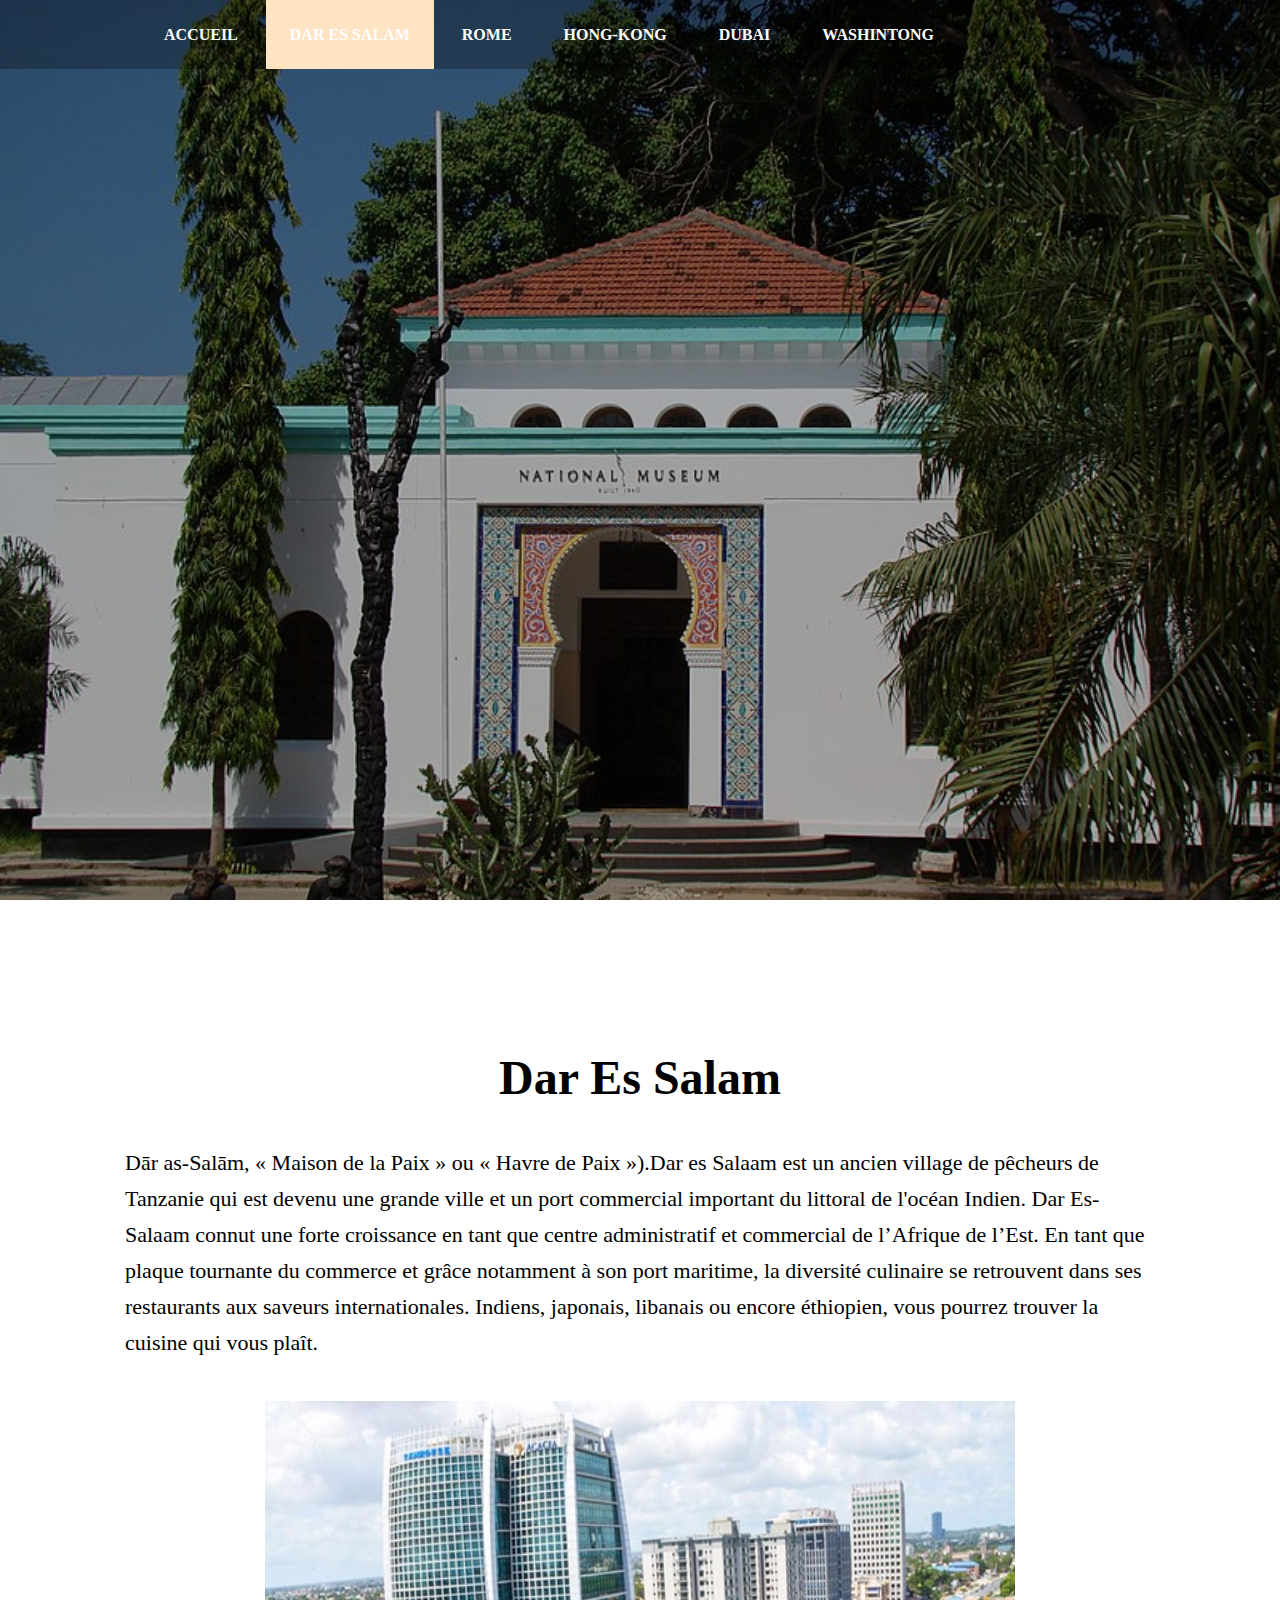
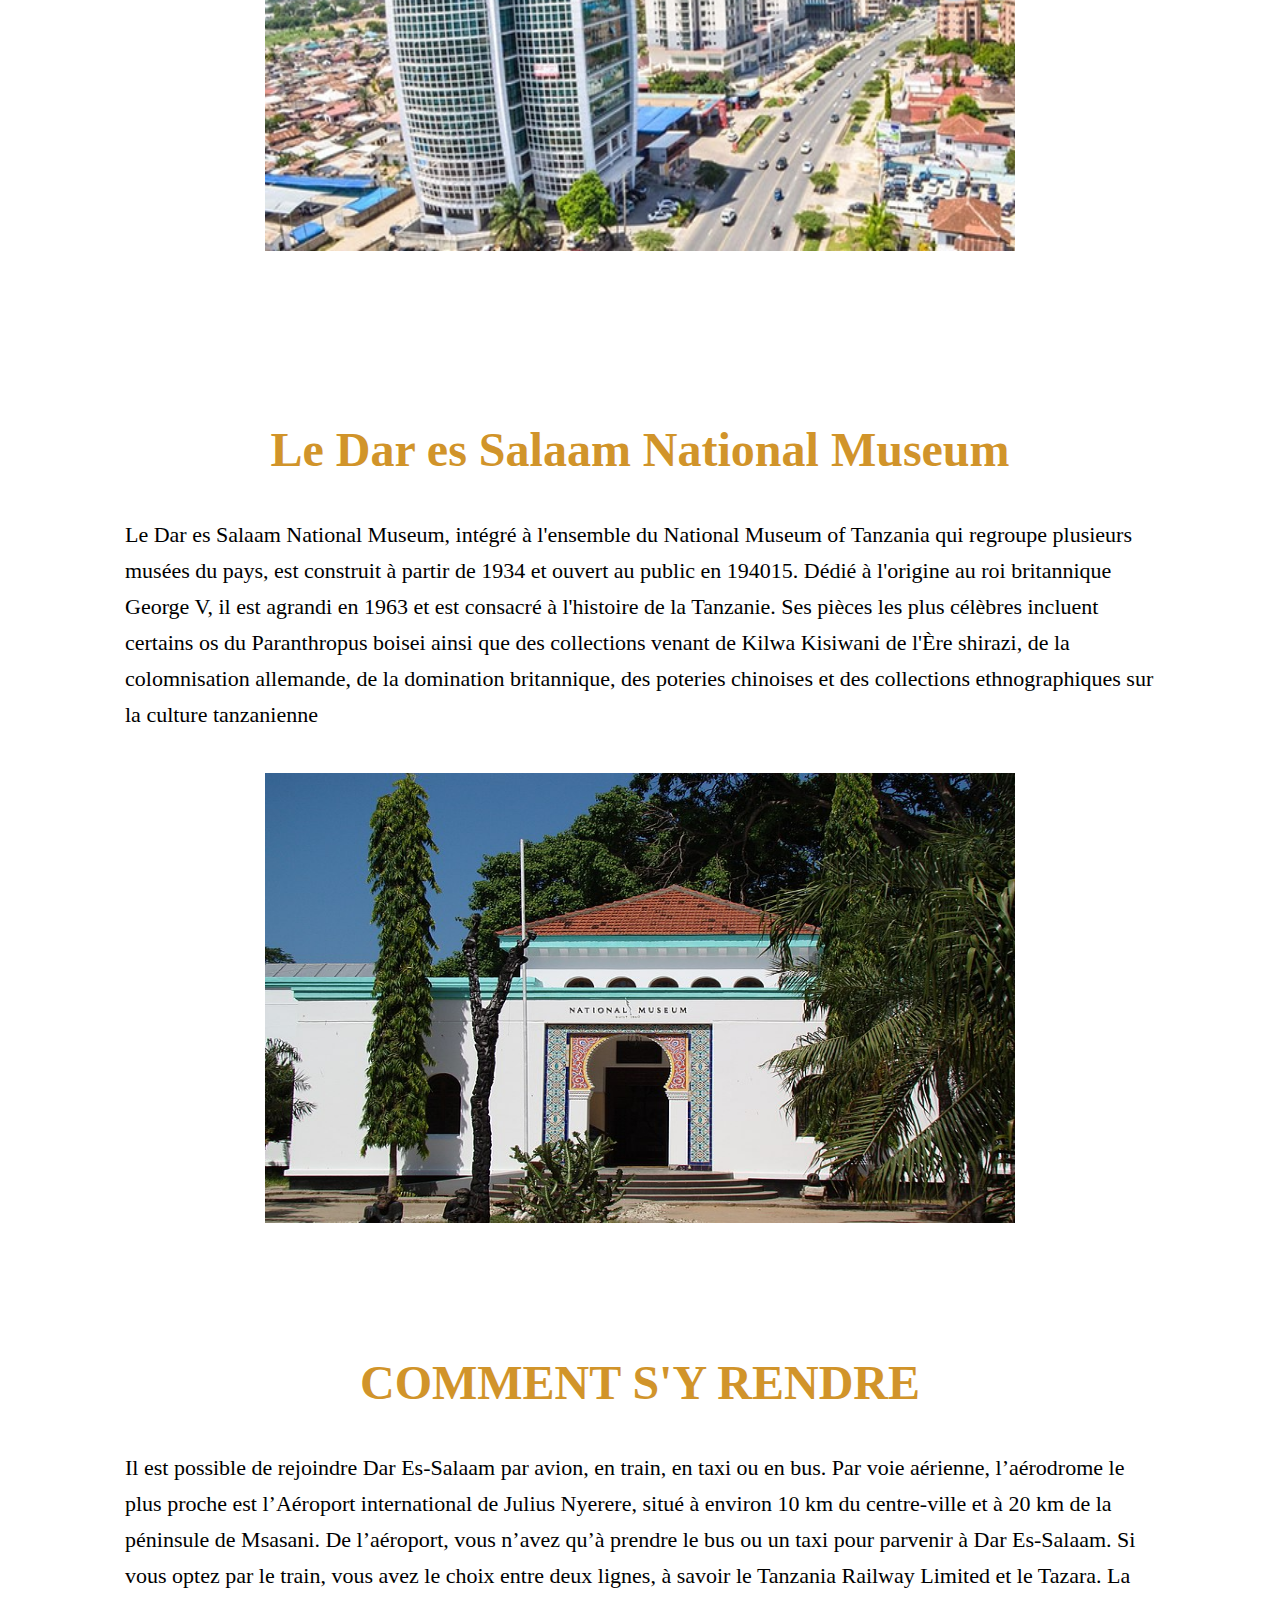
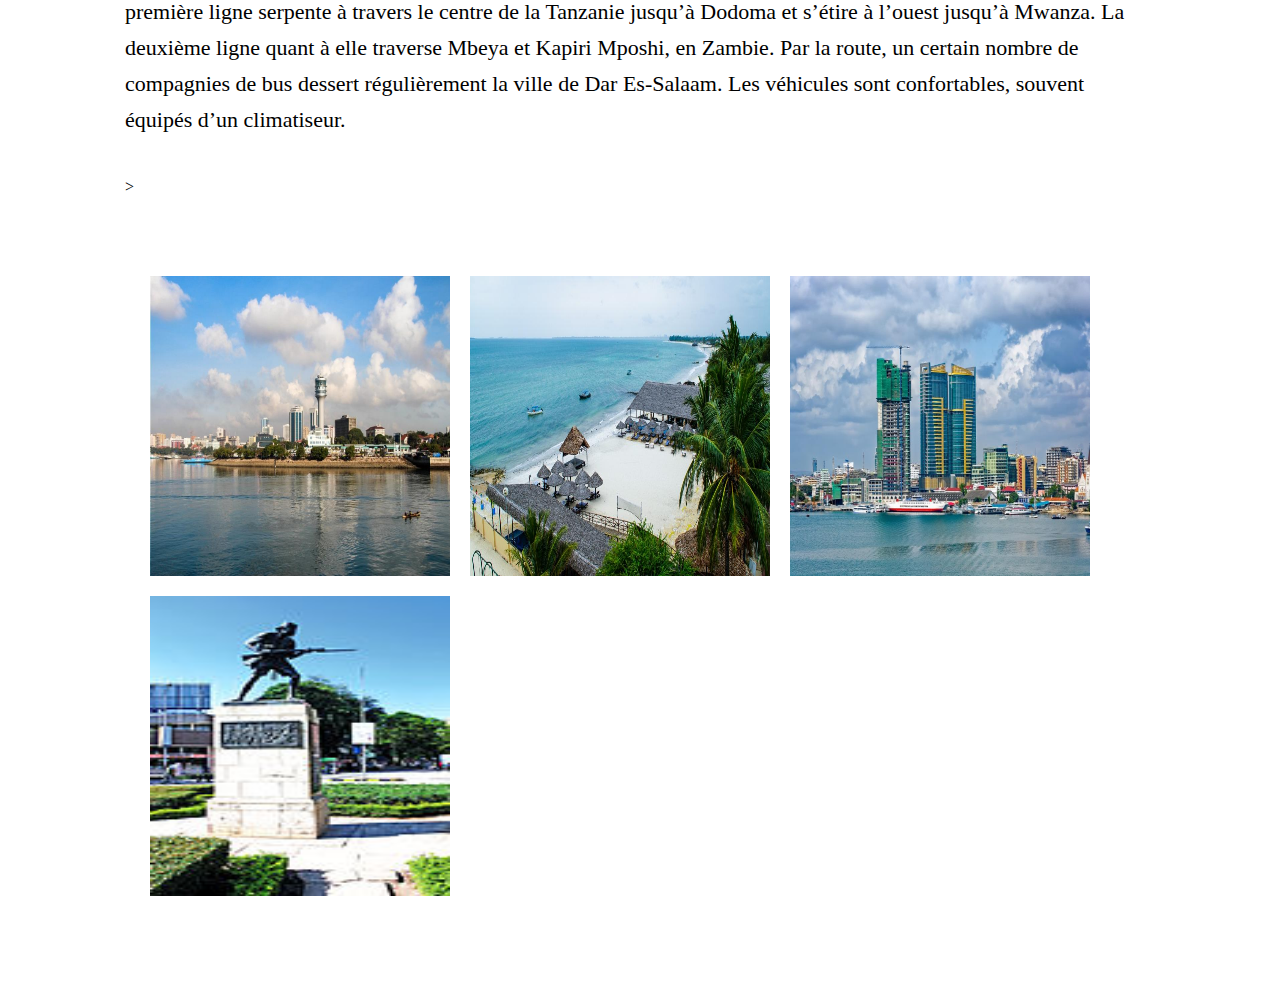
<file: Dar Es Salam.html>
<!DOCTYPE html>
<html lang="en">
<head>
    <meta charset="UTF-8">
    <meta http-equiv="X-UA-Compatible" content="IE=edge">
    <meta name="viewport" content="width=device-width, initial-scale=1.0">
    <title>Dar Es Salam</title>
    <link rel="stylesheet" href="../CSS/Dar Es Salam.css">
</head>
<body>
    <header>
    <div class="entete">
        <ul class="head">
          <li class="A" ><a href="index.html">Accueil</a></li>
          <li class="A" id="acc"><a href="Dar Es Salam .html">Dar Es Salam </a></li>
          <li class="A"><a href="Rome.html">Rome</a></li>
            <li class="A"><a href="Hong-Kong/html">Hong-Kong</a></li>
            <li class="A"><a href="Dubai.html">Dubai</a></li>
          <li class="A"><a href="Washintong.html">Washintong</a></li>
        </ul>
    </div>
    </header>
    <section id="sect1">
        <div class="content">
            <div ><h2> Dar Es Salam <span class="color"></span> </h2></div> 
             <p>
                 Dār as-Salām, « Maison de la Paix » ou « Havre de Paix »).Dar es Salaam est un ancien village de pêcheurs de Tanzanie qui est devenu une grande ville et un port commercial important du littoral de l'océan Indien.
                Dar Es-Salaam connut une forte croissance en tant que centre administratif et commercial de l’Afrique de l’Est.
                En tant que plaque tournante du commerce et grâce notamment à son port maritime, la diversité culinaire se retrouvent dans ses restaurants aux saveurs internationales. Indiens, japonais, libanais ou encore éthiopien, vous pourrez trouver la cuisine qui vous plaît.
             </p>
         </div>
         <div class="imge"><center><img src="../images/dar-es-salaam-tanzania.jpg" ></center></div> <br>
        </section>
    </section>
    <section id="sect2">
        <div class="content2">
             <div ><h2>  <span class="color">Le Dar es Salaam National Museum</span> </h2></div> 
             <div>
             <p>Le Dar es Salaam National Museum, intégré à l'ensemble du National Museum of Tanzania qui regroupe plusieurs musées du pays, est construit à partir de 1934 et ouvert au public en 194015. Dédié à l'origine au roi britannique George V, il est agrandi en 1963 et est consacré à l'histoire de la Tanzanie. Ses pièces les plus célèbres incluent certains os du Paranthropus boisei ainsi que des collections venant de Kilwa Kisiwani de l'Ère shirazi, de la colomnisation allemande, de la domination britannique, des poteries chinoises et des collections ethnographiques sur la culture tanzanienne</p>
             </div>
             <div class="imge"><center><img src="../images/DarEsSalaam_National_museum.jpg" ></center></div> <br>
 </section>
        <section id="sect3">
            <div class="content2"> 
                 <div ><h2>  <span class="color"> COMMENT S'Y RENDRE</span> </h2></div> 
                 <div> 
                   <p>Il est possible de rejoindre Dar Es-Salaam par avion, en train, en taxi ou en bus.

                    Par voie aérienne, l’aérodrome le plus proche est l’Aéroport international de Julius Nyerere, situé à environ 10 km du centre-ville et à 20 km de la péninsule de Msasani. De l’aéroport, vous n’avez qu’à prendre le bus ou un taxi pour parvenir à Dar Es-Salaam.
                    
                    Si vous optez par le train, vous avez le choix entre deux lignes, à savoir le Tanzania Railway Limited et le Tazara. La première ligne serpente à travers le centre de la Tanzanie jusqu’à Dodoma et s’étire à l’ouest jusqu’à Mwanza. La deuxième ligne quant à elle traverse Mbeya et Kapiri Mposhi, en Zambie.
                    
                    Par la route, un certain nombre de compagnies de bus dessert régulièrement la ville de Dar Es-Salaam. Les véhicules sont confortables, souvent équipés d’un climatiseur.</p>
                 </div>  >
                     <div class="gallery">
                       <div class="box">
                           <div class="imgbox"> <img src="../images/DEScity_tanzania.jpg" width="300"></div>
                       </div> 
                        <div class="box"> <div class="imgbox"> <img src="../images/beach dar es salaam.jpg" width="300"></div>
                       </div>
                        <div class="box"> <div class="imgbox"> <img src="../images/des.jpg" width="300"></div>
                       </div>
                        <div class="box"> <div class="imgbox"> <img src="../images/Askari monument dar es salaam.jpg" width="300"></div>

                       </div>
                        
                   </div> <br>
            
             </div>
             
             
        </section>


    
</body>
</html>
</file>
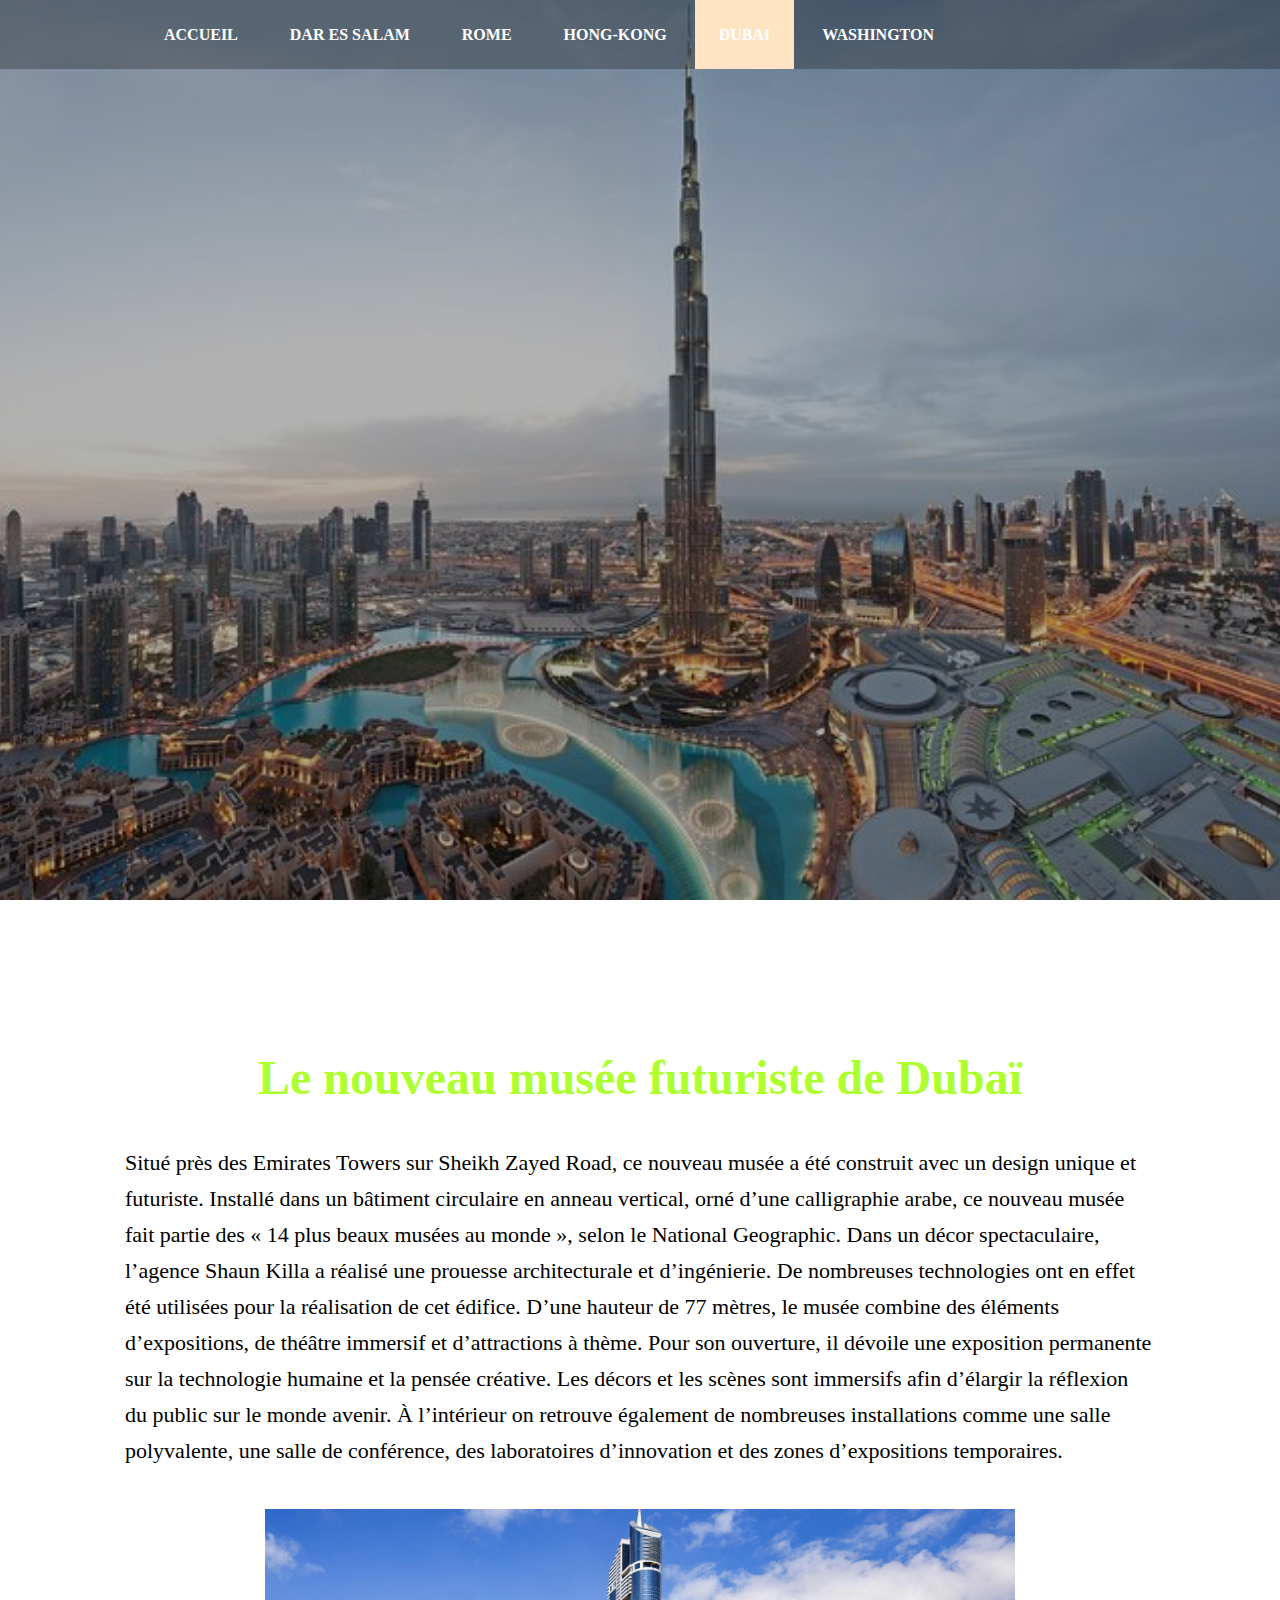
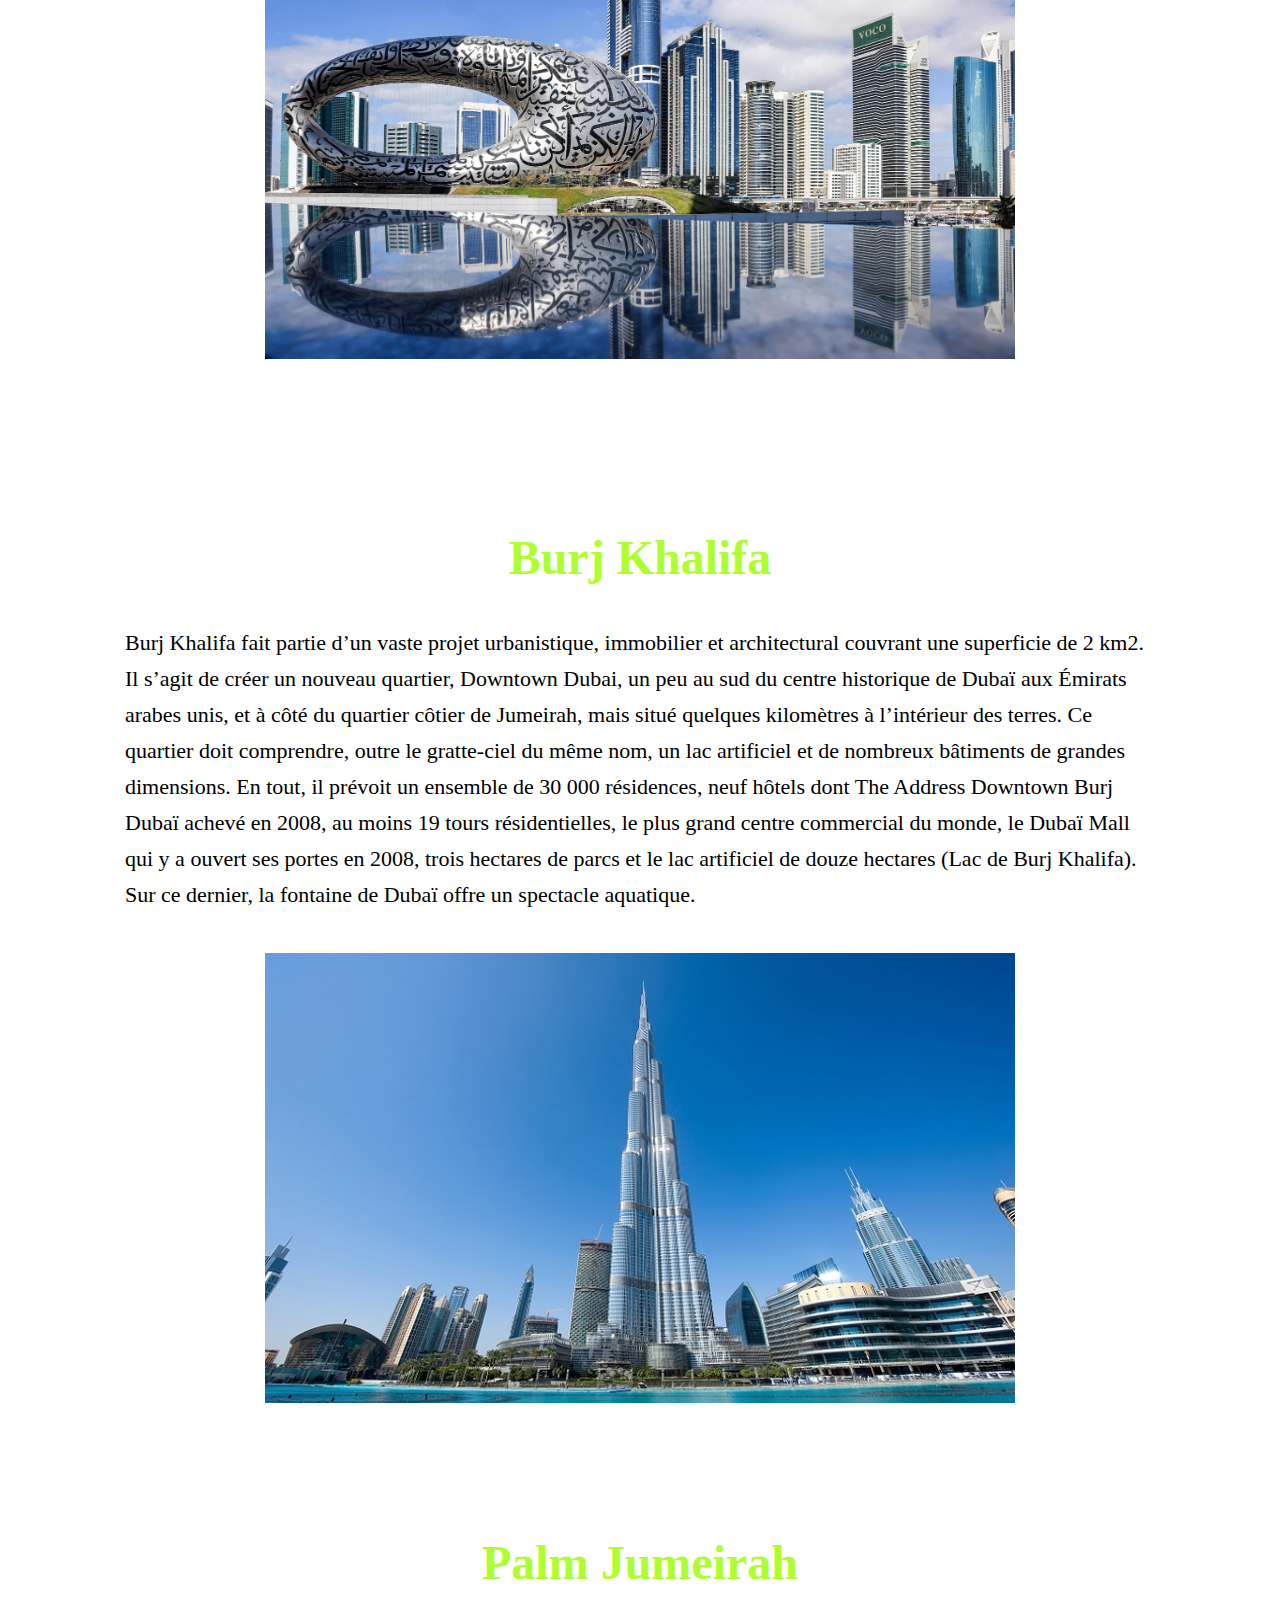
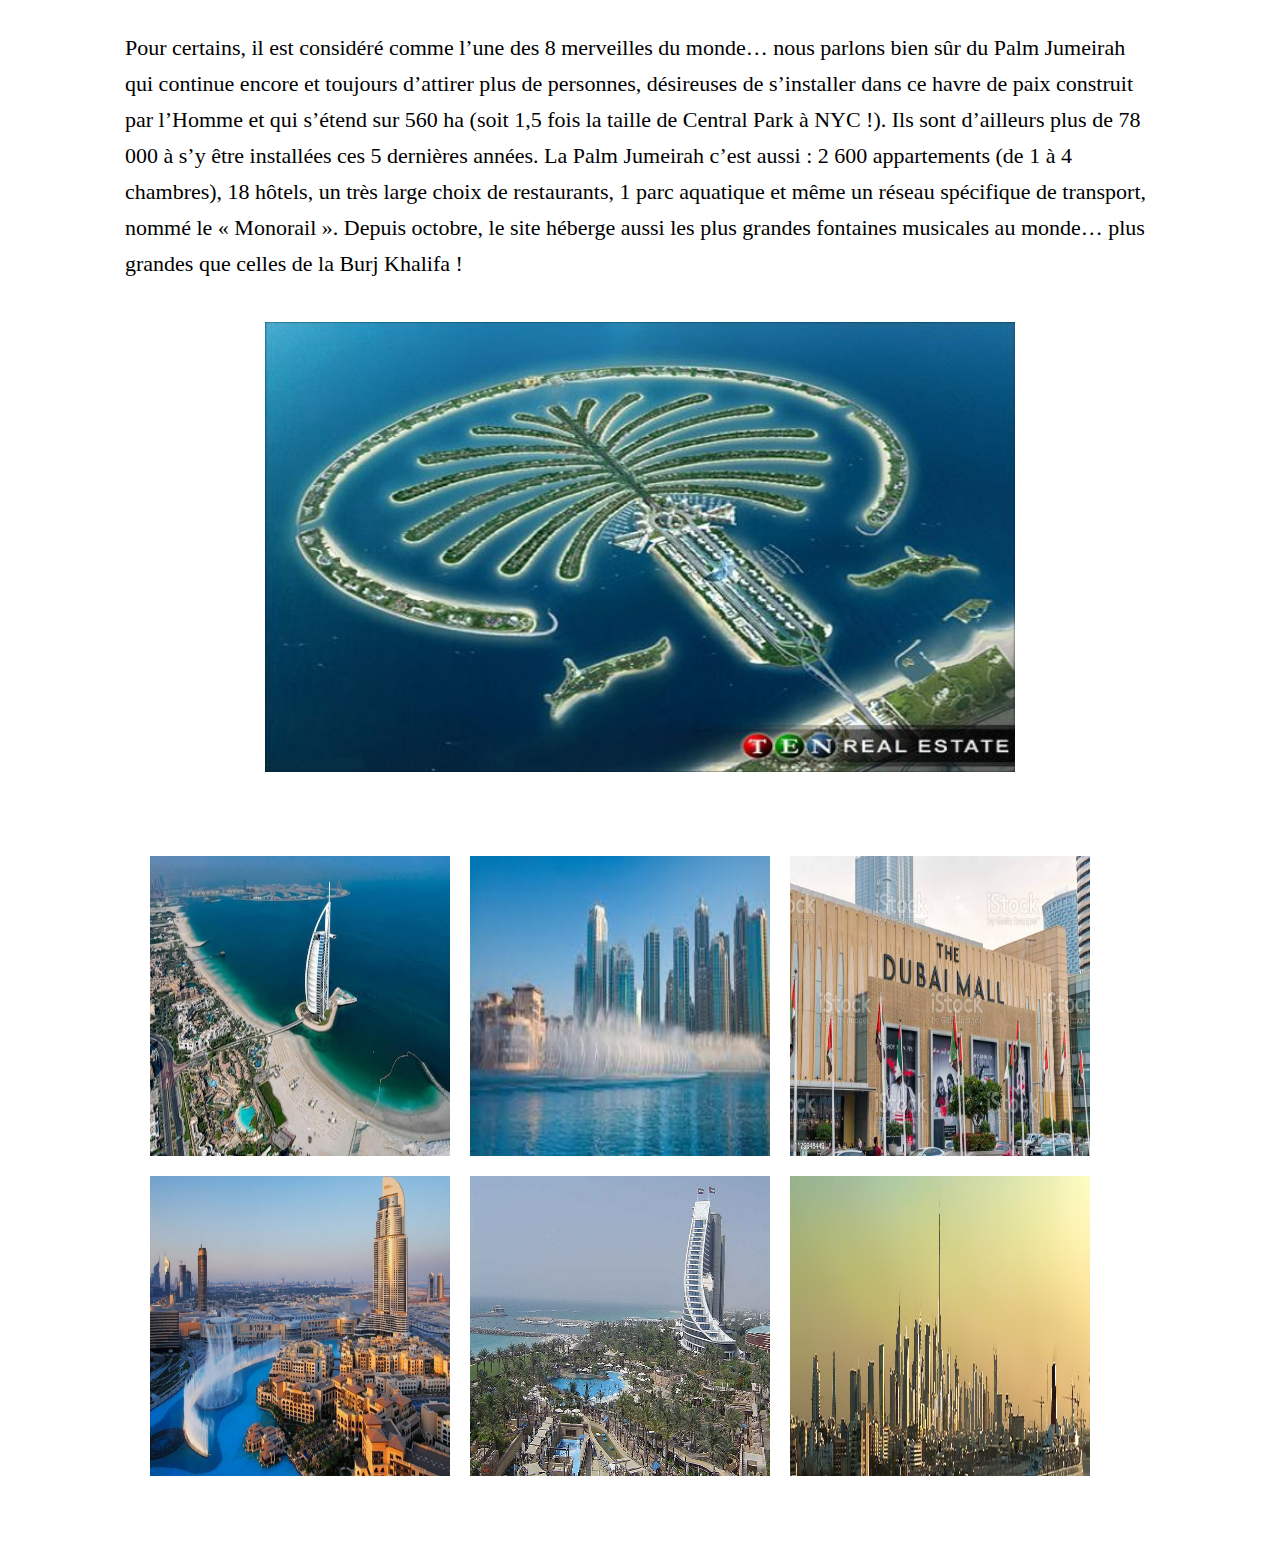
<file: Dubai.html>
<!DOCTYPE html>
<html>
    <head>
        <title>Dubai</title>
        <meta charset="utf-8">
        <link rel="stylesheet" type="text/css" href="../CSS/Dubai.css">
    </head>
    <body>
        <header>
            
            <div class="entete">
                <ul class="head">
                  <li class="A"><a href="index.html">Accueil</a></li>
                  <li class="A"><a href="Dar Es Salam.html">Dar Es Salam</a></li>
                  <li class="A"><a href="Rome.html">Rome</a></li>
                  <li class="A"><a href="Hong-Kong.html">Hong-Kong</a></li>
                  <li class="A" id="acc"><a href="Dubai.html">Dubai</a></li>
                  <li class="A"><a href="Washington.html">Washington</a></li>
                </ul>
            </div>
        </header>
        <section id="sect1">
            <div class="content">
                <div ><h2>  <span class="color">Le nouveau musée futuriste de Dubaï</span> </h2></div> 
                 
                
                 <p>Situé près des Emirates Towers sur Sheikh Zayed Road, ce nouveau musée a été construit avec un design unique et futuriste. Installé dans un bâtiment circulaire en anneau vertical, orné d’une calligraphie arabe, ce nouveau musée fait partie des « 14 plus beaux musées au monde », selon le National Geographic. Dans un décor spectaculaire, l’agence Shaun Killa a réalisé une prouesse  architecturale et d’ingénierie. De nombreuses technologies ont en effet été utilisées pour la réalisation de cet édifice. D’une hauteur de 77 mètres, le musée combine des éléments d’expositions, de théâtre immersif et d’attractions à thème. Pour son ouverture, il dévoile une exposition permanente sur la technologie humaine et la pensée créative. Les décors et les scènes sont immersifs afin d’élargir la réflexion du public sur le monde avenir. À l’intérieur on retrouve également de nombreuses installations comme  une salle polyvalente, une salle de conférence, des laboratoires d’innovation et des zones d’expositions temporaires. </p>
             </div>
             <div class="imge"><center><img src="../images/le nouveau musée futuriste de dubai.jpg"></center></div> <br>
                  
        </section>
        <section id="sect2">
            <div class="content2">
                 <div ><h2><span class="color">Burj Khalifa</span> </h2></div> 
                 <div>
                 <p>Burj Khalifa fait partie d’un vaste projet urbanistique, immobilier et architectural couvrant une superficie de 2 km2. Il s’agit de créer un nouveau quartier, Downtown Dubai, un peu au sud du centre historique de Dubaï aux Émirats arabes unis, et à côté du quartier côtier de Jumeirah, mais situé quelques kilomètres à l’intérieur des terres. Ce quartier doit comprendre, outre le gratte-ciel du même nom, un lac artificiel et de nombreux bâtiments de grandes dimensions. En tout, il prévoit un ensemble de 30 000 résidences, neuf hôtels dont The Address Downtown Burj Dubaï achevé en 2008, au moins 19 tours résidentielles, le plus grand centre commercial du monde, le Dubaï Mall qui y a ouvert ses portes en 2008, trois hectares de parcs et le lac artificiel de douze hectares (Lac de Burj Khalifa). Sur ce dernier, la fontaine de Dubaï offre un spectacle aquatique.</p>
                 </div>
                 <div class="imge"><center><img src="../images/dubai-burj-khalifa.jpg" id="chateau"></center></div> <br>
                  
     </section>
             <section id="sect3">
            <div class="content2">
                 <div ><h2> <span class="color">Palm Jumeirah</span> </h2></div> 
                 <div>
                   <p>Pour certains, il est considéré comme l’une des 8 merveilles du monde… nous parlons bien sûr du Palm Jumeirah qui continue encore et toujours d’attirer plus de personnes, désireuses de s’installer dans ce havre de paix construit par l’Homme et qui s’étend sur 560 ha (soit 1,5 fois la taille de Central Park à NYC !). Ils sont d’ailleurs plus de 78 000 à s’y être installées ces 5 dernières années.   

                    La Palm Jumeirah c’est aussi : 2 600 appartements (de 1 à 4 chambres), 18 hôtels, un très large choix de restaurants, 1 parc aquatique et même un réseau spécifique de transport, nommé le « Monorail ». Depuis octobre, le site héberge aussi les plus grandes fontaines musicales au monde… plus grandes que celles de la Burj Khalifa !<br>
                    </p>
                </div>
                <div class="imge"><center><img src="../images/palmjumeirah.jpg" ></center> </div>
                   <div class="gallery">
                       <div class="box">
                       <div class="imgbox"> <img src="../images/burd al arab.jpg" width="300"></div>
                       </div>
                        <div class="box"> <div class="imgbox"> <img src="../images/fontainedubai.jpg" width="300"></div>
                       </div>
                        <div class="box"> <div class="imgbox"> <img src="../images/dubai mall.jpg" width="300"></div>
                       </div>
                        <div class="box"> <div class="imgbox"> <img src="../images/fontaine-dubai.jpg" width="300"></div>
                       </div>
                        <div class="box"> <div class="imgbox"> <img src="../images/hoteljumeirabeach.jpg" width="300"></div>
                       </div>
                        <div class="box"> <div class="imgbox"> <img src="../images/Dubai2.jpg" width="300"></div>
                       </div>
                    </div>
            </div>
                    
       </section>
    </body>
</html>
</file>
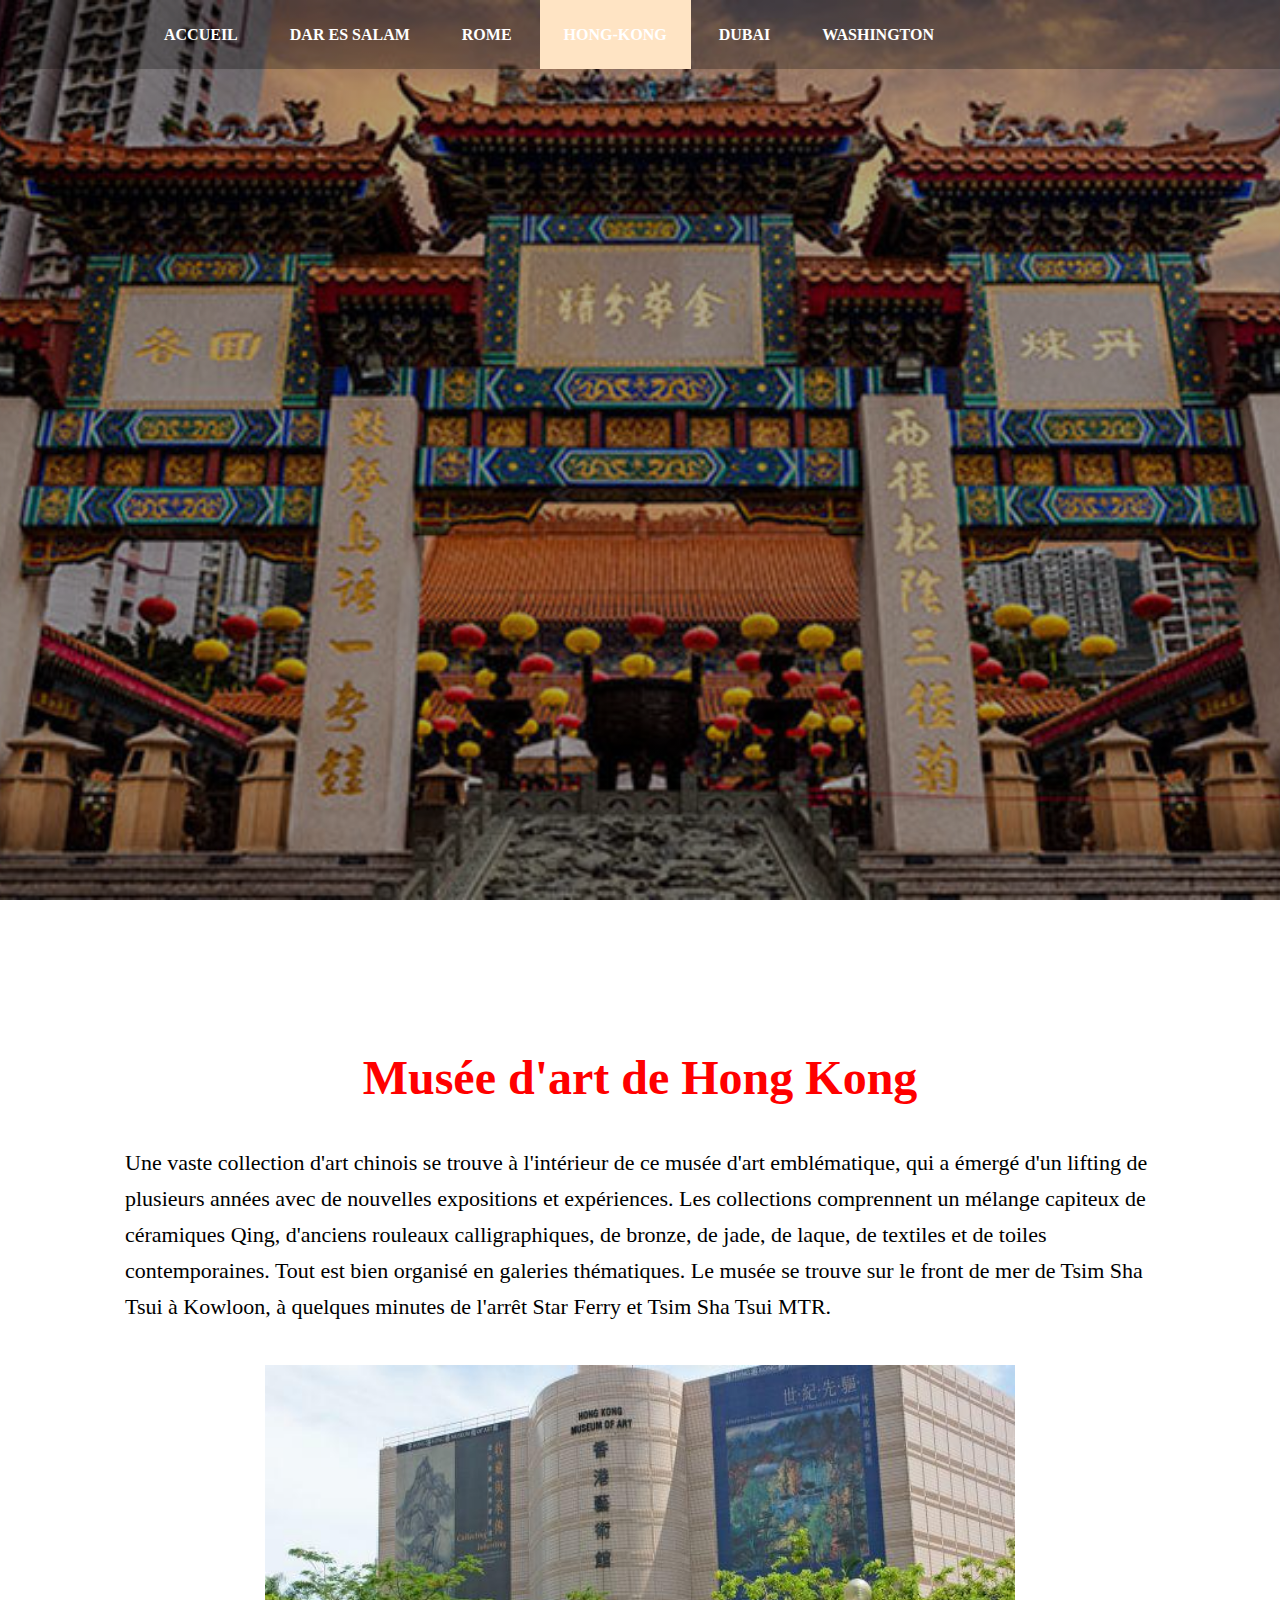
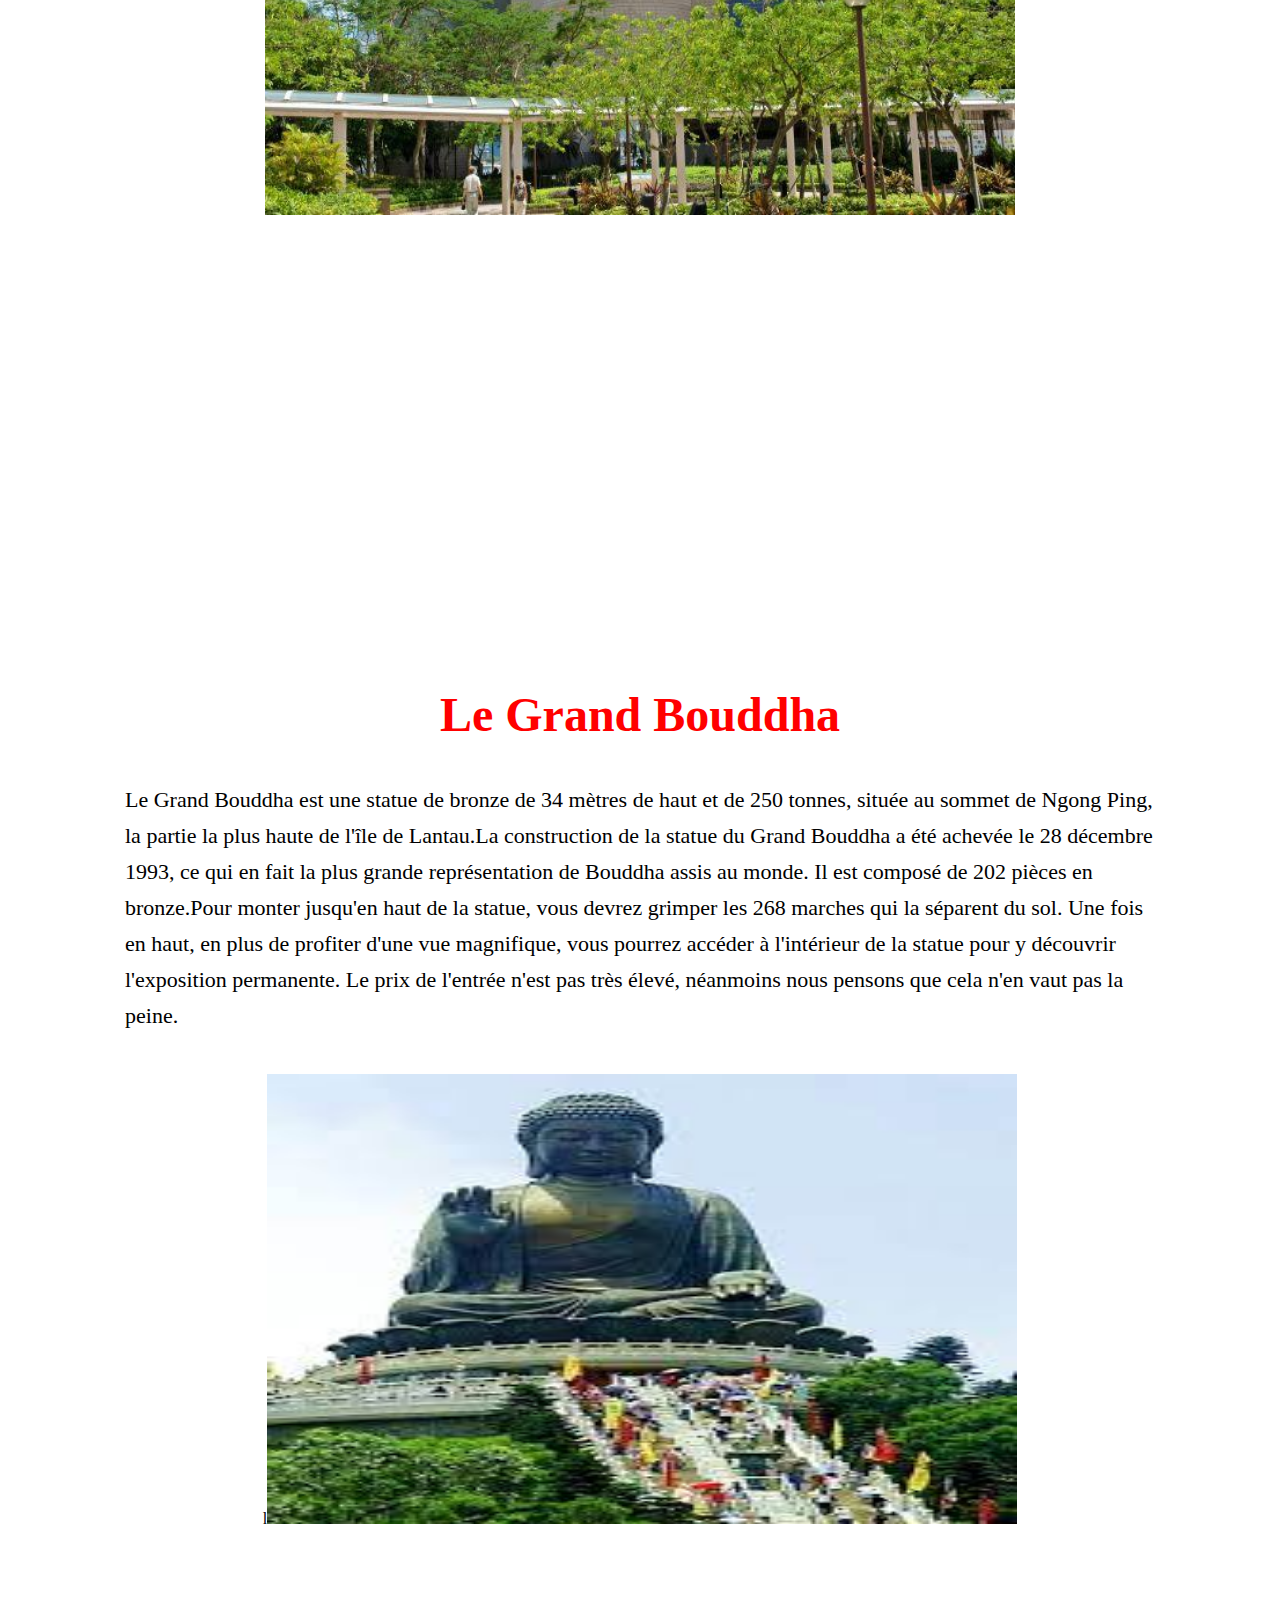
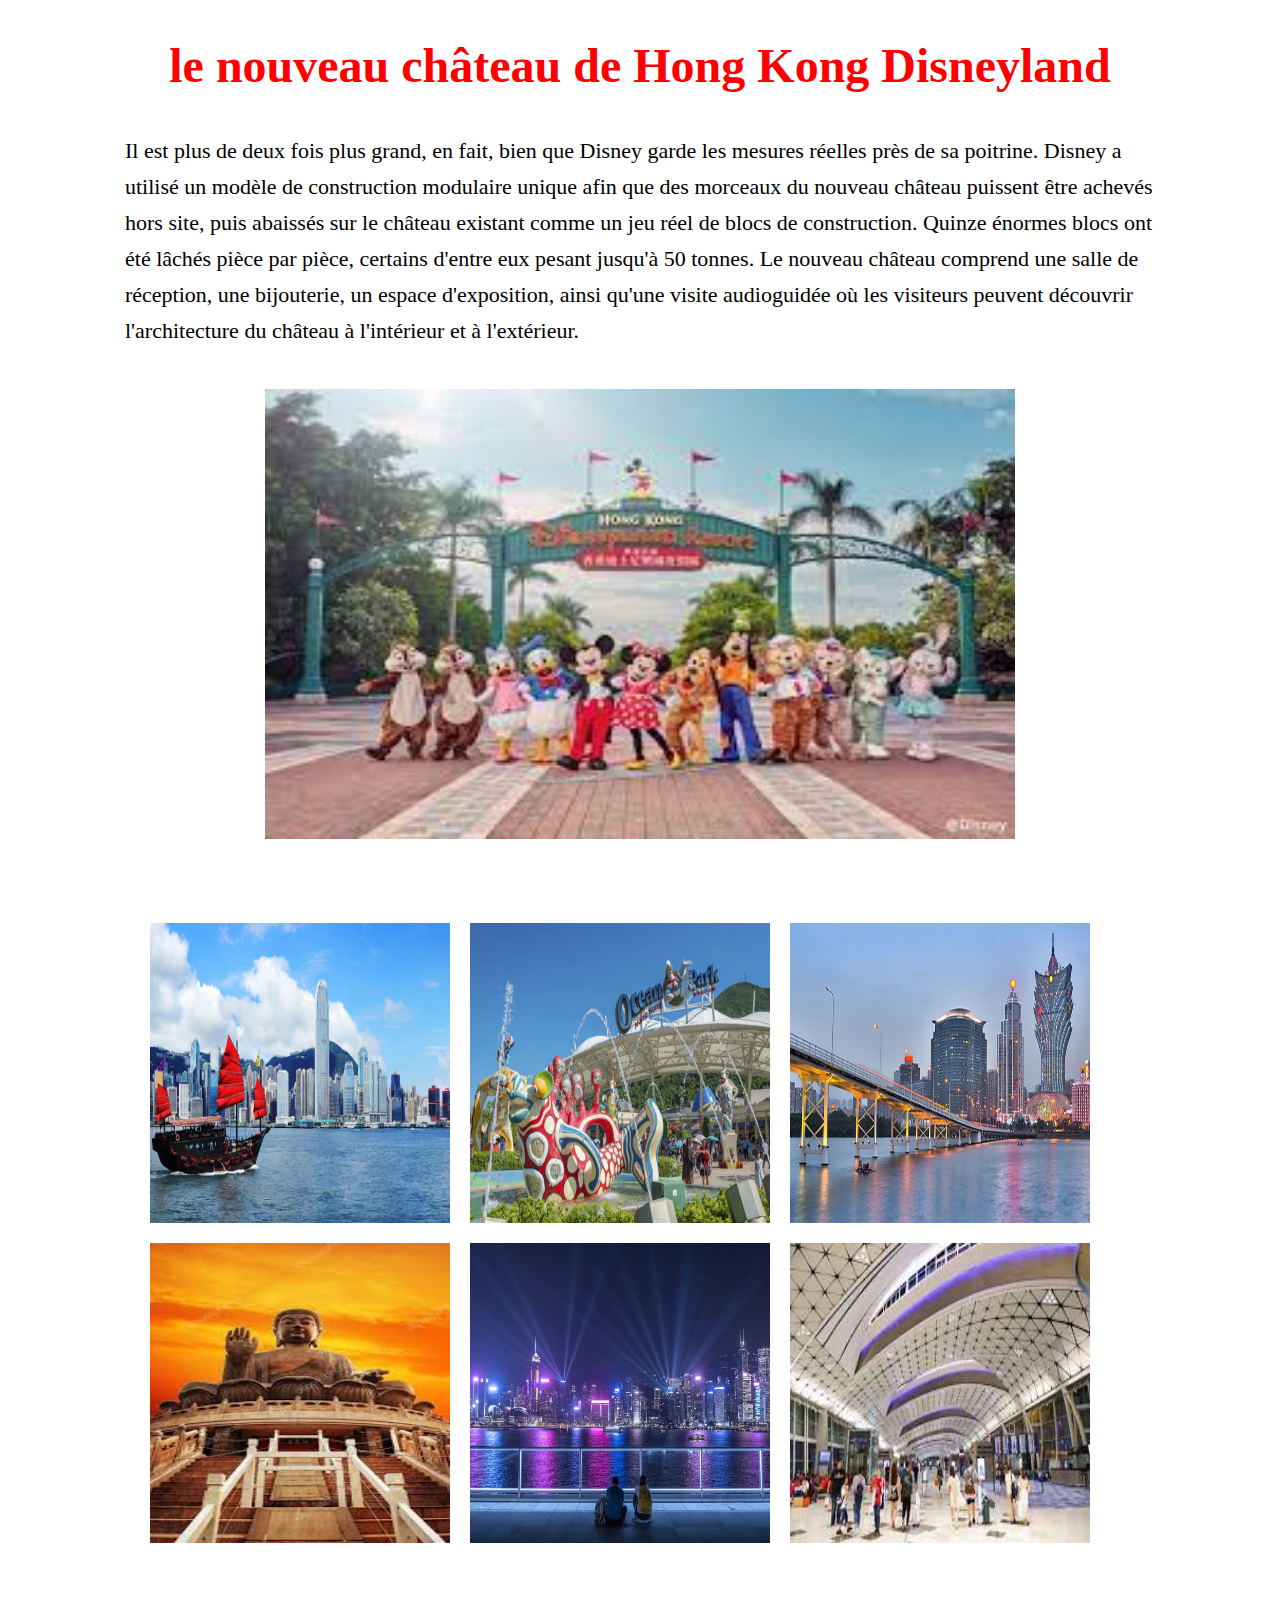
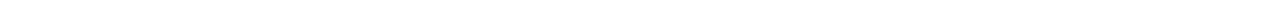
<file: Hong-Kong.html>
<!DOCTYPE html>
<html>
    <head>
        <title>Hong-Kong</title>
        <meta charset="utf-8">
        <link rel="stylesheet" type="text/css" href="../CSS/Hong-Kong.css">
    </head>
    <body>
        <header>
            
            <div class="entete">
                <ul class="head">
                  <li class="A"><a href="index.html">Accueil</a></li>
                  <li class="A"><a href="Dar Es Salam.html">Dar Es Salam</a></li>
                  <li class="A"><a href="Rome.html">Rome</a></li>
                  <li class="A" id="acc"><a href="Hong-Kong.html">Hong-Kong</a></li>
                  <li class="A"><a href="Dubai.html">Dubai</a></li>
                  <li class="A"><a href="Washington.html">Washington</a></li>
                </ul>
            </div>
        </header>
        <section id="sect1">
            <div class="content">
                <div ><h2><span class="color">Musée d'art de Hong Kong</span> </h2></div>
                 <p>
                    Une vaste collection d'art chinois se trouve à l'intérieur de ce musée d'art emblématique, qui a émergé d'un lifting de plusieurs années avec de nouvelles expositions et expériences. Les collections comprennent un mélange capiteux de céramiques Qing, d'anciens rouleaux calligraphiques, de bronze, de jade, de laque, de textiles et de toiles contemporaines. Tout est bien organisé en galeries thématiques. Le musée se trouve sur le front de mer de Tsim Sha Tsui à Kowloon, à quelques minutes de l'arrêt Star Ferry et Tsim Sha Tsui MTR. </p>
             </div>
             <div class="imge"><center><img src="../images/hong-kong-museum.jpg" ></center> </div> 
             <div class="vid"><center><iframe width="560" height="315" src="https://www.youtube.com/embed/VxfLQsIhBXc" title="YouTube video player" frameborder="0" allow="accelerometer; autoplay; clipboard-write; encrypted-media; gyroscope; picture-in-picture" allowfullscreen></iframe></center></div>
        </section>
        <section id="sect2">
            <div class="content2">
                 <div ><h2><span class="color">Le Grand Bouddha</span> </h2></div> 
                 <div>
                 <p>Le Grand Bouddha est une statue de bronze de 34 mètres de haut et de 250 tonnes, située au sommet de Ngong Ping, la partie la plus haute de l'île de Lantau.La construction de la statue du Grand Bouddha a été achevée le 28 décembre 1993, ce qui en fait la plus grande représentation de Bouddha assis au monde. Il est composé de 202 pièces en bronze.Pour monter jusqu'en haut de la statue, vous devrez grimper les 268 marches qui la séparent du sol. Une fois en haut, en plus de profiter d'une vue magnifique, vous pourrez accéder à l'intérieur de la statue pour y découvrir l'exposition permanente. Le prix de l'entrée n'est pas très élevé, néanmoins nous pensons que cela n'en vaut pas la peine.
                </p>
                 </div>
                   <div class="imge"><center>l<img src="../images/la grande bouddha.jpg" ></center> </div> 
             </div>
     </section>
             <section id="sect3">
            <div class="content2">
                 <div ><h2><span class="color">le nouveau château de Hong Kong Disneyland</span> </h2></div> 
                 <div>
                   <p>Il est plus de deux fois plus grand, en fait, bien que Disney garde les mesures réelles près de sa poitrine. Disney a utilisé un modèle de construction modulaire unique afin que des morceaux du nouveau château puissent être achevés hors site, puis abaissés sur le château existant comme un jeu réel de blocs de construction. Quinze énormes blocs ont été lâchés pièce par pièce, certains d'entre eux pesant jusqu'à 50 tonnes. Le nouveau château comprend une salle de réception, une bijouterie, un espace d'exposition, ainsi qu'une visite audioguidée où les visiteurs peuvent découvrir l'architecture du château à l'intérieur et à l'extérieur.</p>
                 </div>
                <div class="imge"><center><img src="../images/hong-kong disneyland.jpg" ></center> </div>
                   <div class="gallery">
                       <div class="box">
                       <div class="imgbox"> <img src="../images/boat-harbor-hong-kong.jpg" width="300"></div>
                       </div>
                        <div class="box"> <div class="imgbox"> <img src="../images/ocean park hk.jpg" width="300"></div>
                       </div>
                        <div class="box"> <div class="imgbox"> <img src="../images/hong-kong city.jpg" width="300"></div>
                       </div>
                        <div class="box"> <div class="imgbox"> <img src="../images/HG.jpg" width="300"></div>
                       </div>
                        <div class="box"> <div class="imgbox"> <img src="../images/Hong Kong.jpg" width="300"></div>
                       </div>
                        <div class="box"> <div class="imgbox"> <img src="../images/Hong Kong Airport Authority.jpg" width="300"></div>
                       </div>
                   </div>
             </div>
        </section>
    </body>
</html>
</file>
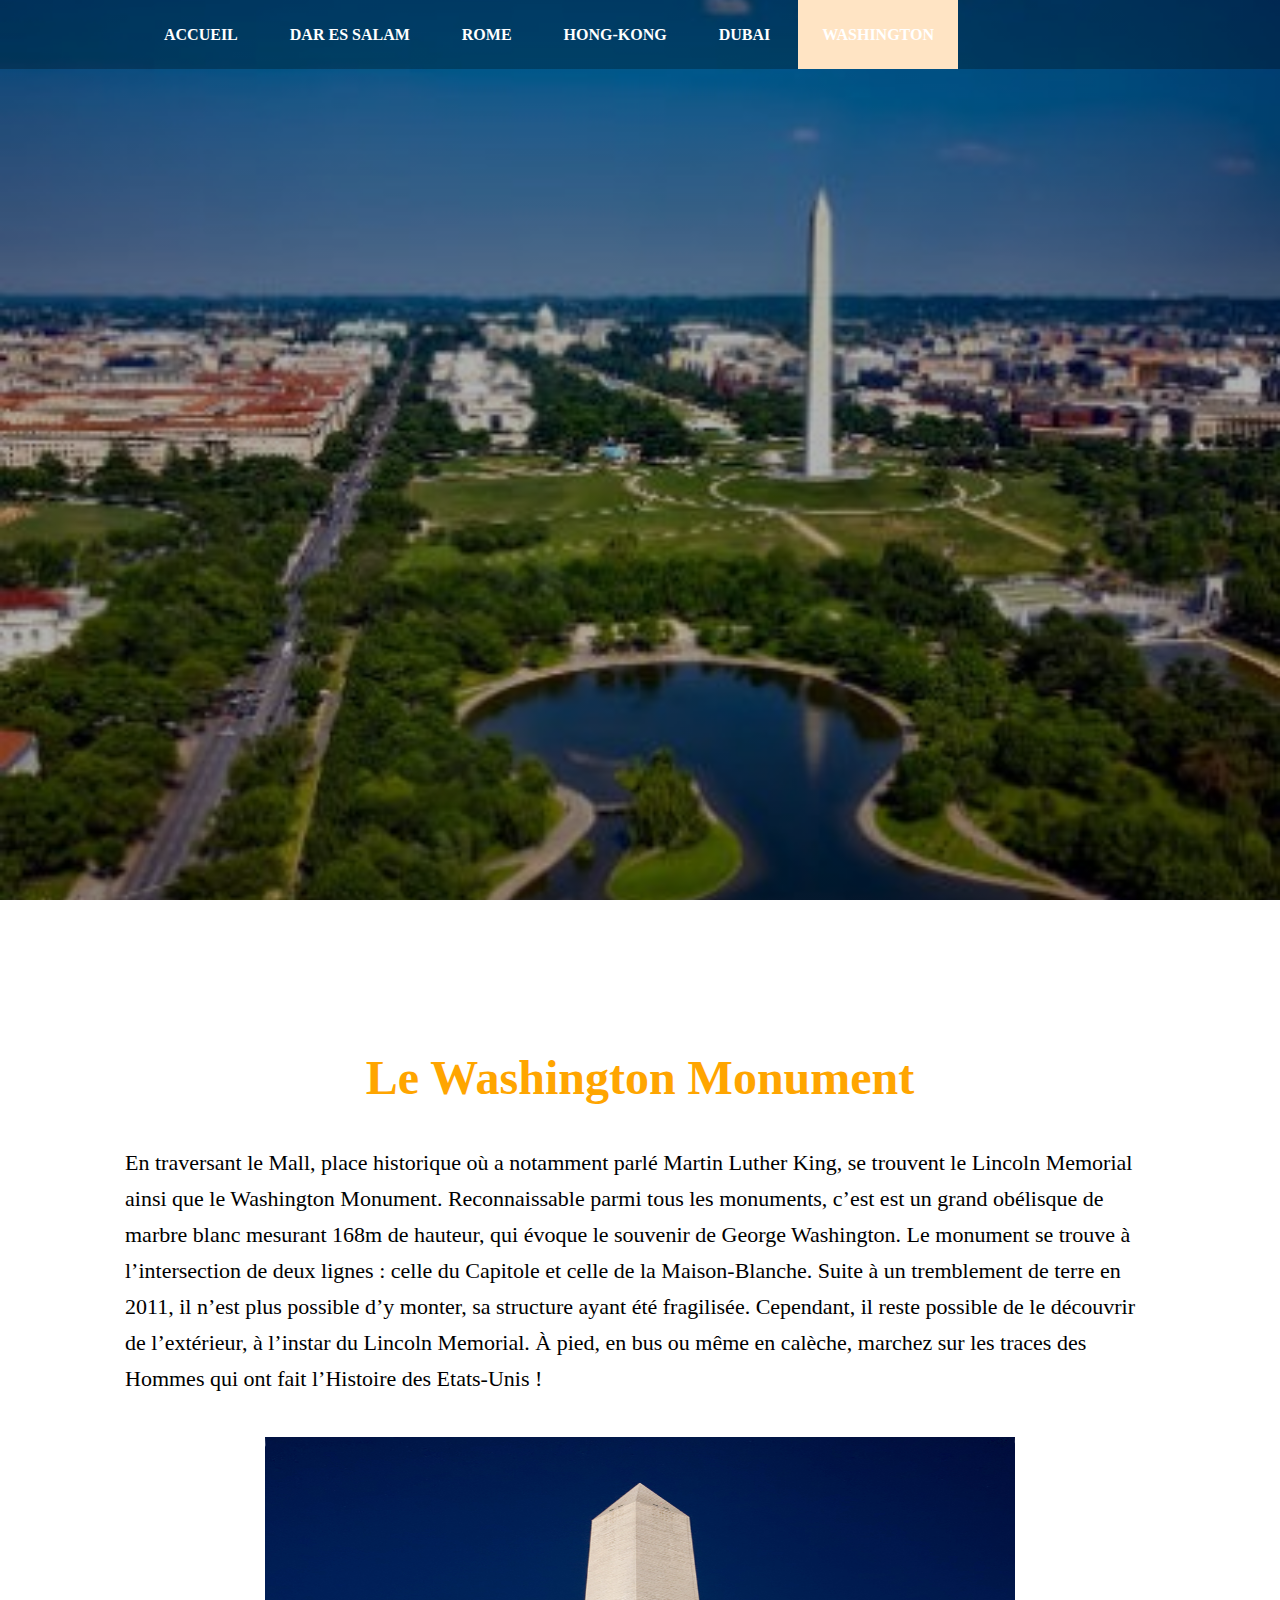
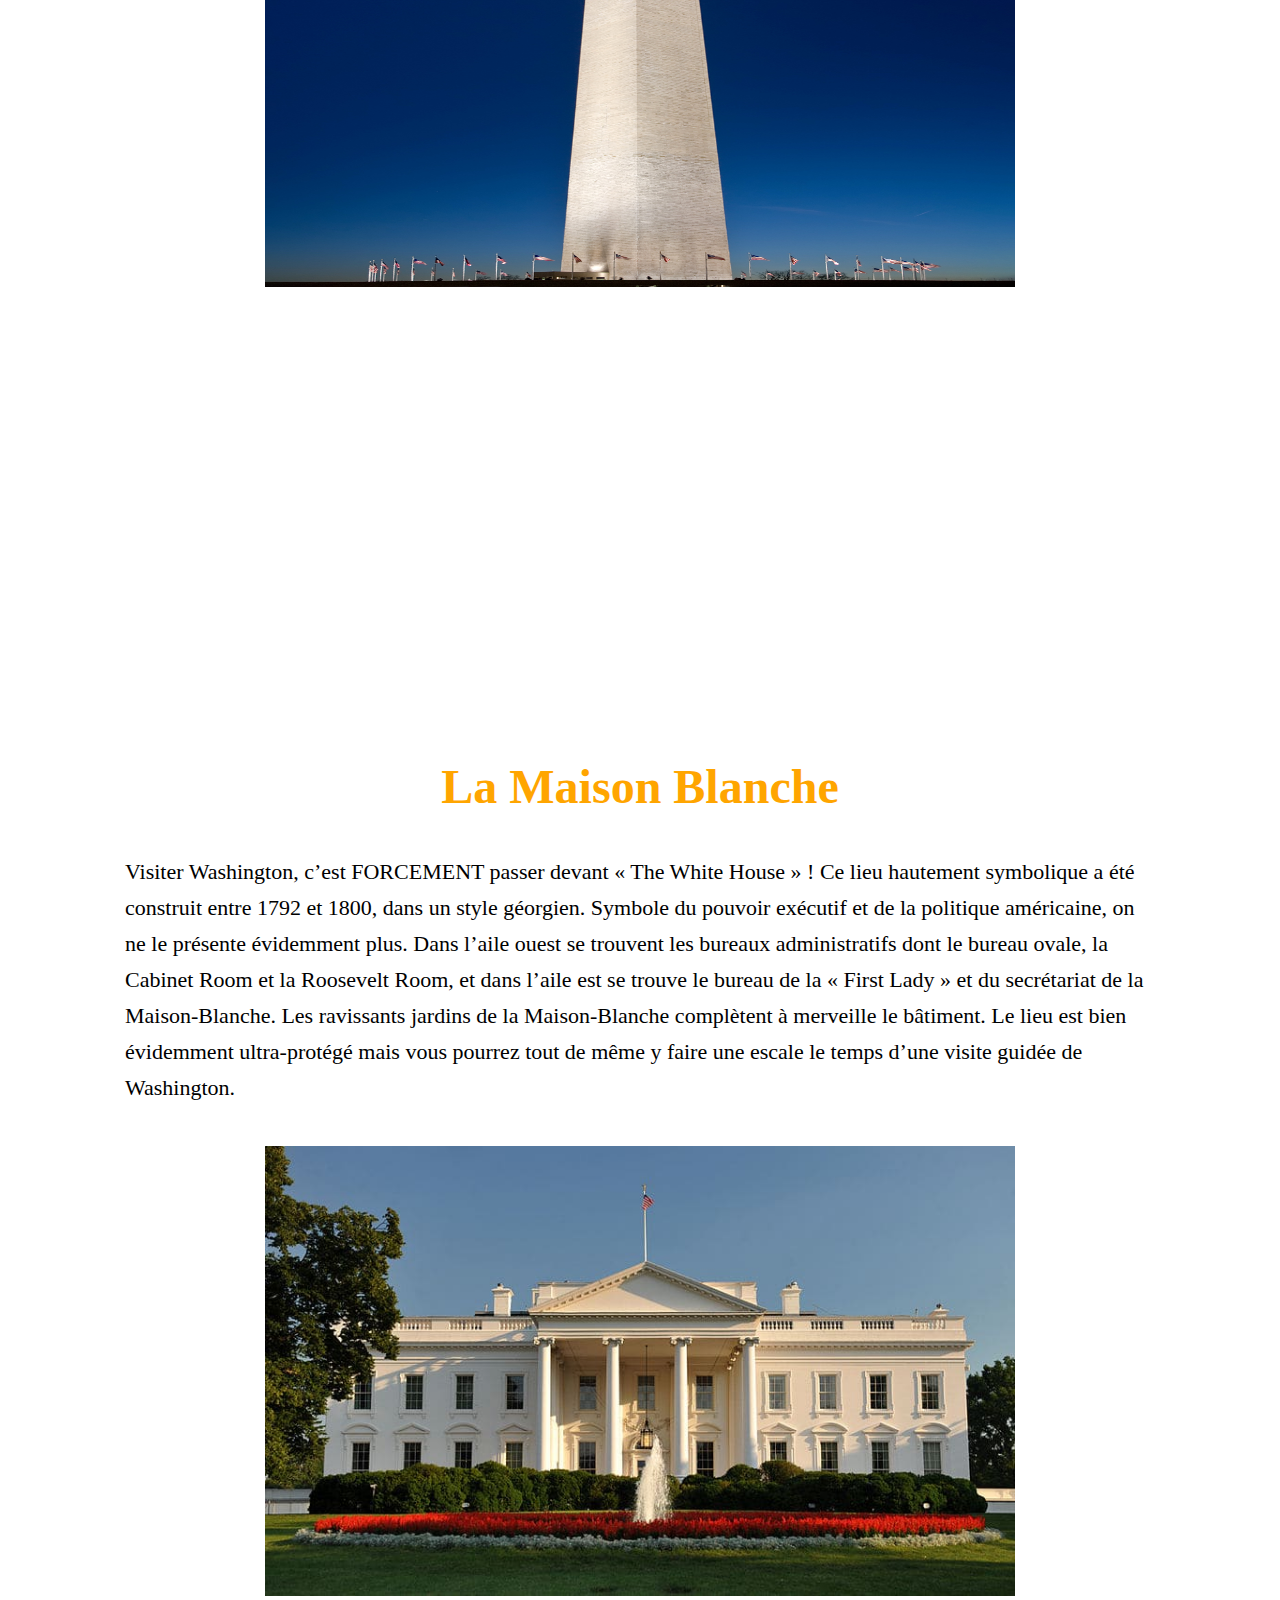
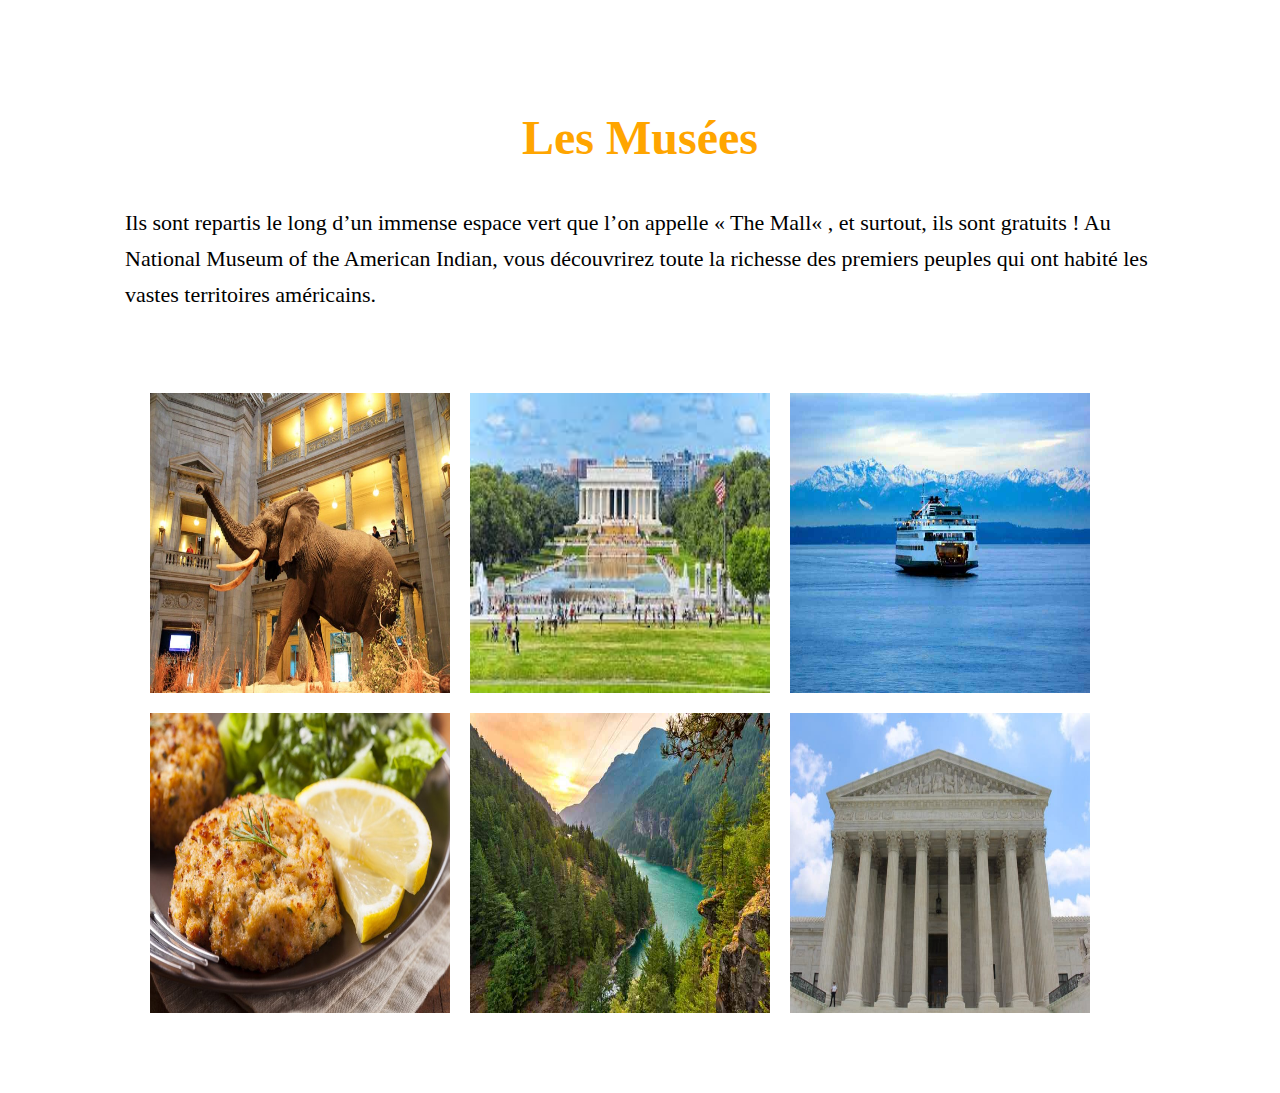
<file: Washigton.html>
<!DOCTYPE html>
<html>
    <head>
        <title>Washington</title>
        <meta charset="utf-8">
        <link rel="stylesheet" type="text/css" href="../CSS/Washington.css">
    </head>
    <body>
        <header>
            <div class="entete">
                <ul class="head">
                  <li class="A"><a href="index.html">Accueil</a></li>
                  <li class="A"><a href="Dar Es Salam.html">Dar Es Salam</a></li>
                  <li class="A"><a href="Rome.html">Rome</a></li>
                  <li class="A"><a href="Hong-Kong.html">Hong-Kong</a></li>
                  <li class="A"><a href="Dubai.html">Dubai</a></li>
                  <li class="A" id="acc"><a href="Washington.html">Washington</a></li>
                </ul>
            </div>             
        </header>
        <section id="sect1">
            <div class="content">
                <div ><h2><span class="color">Le Washington Monument</span> </h2></div>
                 <p>
                    En traversant le Mall, place historique où a notamment parlé Martin Luther King, se trouvent le Lincoln Memorial ainsi que le Washington Monument. Reconnaissable parmi tous les monuments, c’est est un grand obélisque de marbre blanc mesurant 168m de hauteur, qui évoque le souvenir de George Washington. Le monument se trouve à l’intersection de deux lignes : celle du Capitole et celle de la Maison-Blanche. Suite à un tremblement de terre en 2011, il n’est plus possible d’y monter, sa structure ayant été fragilisée. Cependant, il reste possible de le découvrir de l’extérieur, à l’instar du Lincoln Memorial. À pied, en bus ou même en calèche, marchez sur les traces des Hommes qui ont fait l’Histoire des Etats-Unis !</p>
             </div>
             <div class="imge"><center><img src="../images/Washington-Monument.jpg" ></center> </div>
             <div class="vid"><center><iframe width="560" height="315" src="https://www.youtube.com/embed/G6r1HPeVFPQ" title="YouTube video player" frameborder="0" allow="accelerometer; autoplay; clipboard-write; encrypted-media; gyroscope; picture-in-picture" allowfullscreen></iframe></center></div>
        </section>
        <section id="sect2">
            <div class="content2">
                 <div ><h2><span class="color">La Maison Blanche</span> </h2></div> 
                 <div>
                 <p>Visiter Washington, c’est FORCEMENT passer devant « The White House » ! Ce lieu hautement symbolique a été construit entre 1792 et 1800, dans un style géorgien. Symbole du pouvoir exécutif et de la politique américaine, on ne le présente évidemment plus. Dans l’aile ouest se trouvent les bureaux administratifs dont le bureau ovale, la Cabinet Room et la Roosevelt Room, et dans l’aile est se trouve le bureau de la « First Lady » et du secrétariat de la Maison-Blanche. Les ravissants jardins de la Maison-Blanche complètent à merveille le bâtiment. Le lieu est bien évidemment ultra-protégé mais vous pourrez tout de même y faire une escale le temps d’une visite guidée de Washington.


                </p>
                 </div>
                   <div class="imge"><center><img src="../images/white-house-washington.jpg" ></center> </div> 
             </div>
     </section>
             <section id="sect3">
            <div class="content2">
                 <div ><h2><span class="color">Les Musées</span> </h2></div> 
                 <div>
                   <p>
                    Ils sont repartis le long d’un immense espace vert que l’on appelle « The Mall« , et surtout, ils sont gratuits ! Au National Museum of the American Indian, vous découvrirez toute la richesse des premiers peuples qui ont habité les vastes territoires américains.

                </p>
                 </div>
                   <div class="gallery">
                       <div class="box">
                       <div class="imgbox"> <img src="../images/nationalmuseumofwashington.jpg" width="300"></div>
                       </div>
                        <div class="box"> <div class="imgbox"> <img src="../images/ville washington.jpg" width="300"></div>
                       </div>
                        <div class="box"> <div class="imgbox"> <img src="../images/beautifulplacesinwashington.jpg" width="300"></div>
                       </div>
                        <div class="box"> <div class="imgbox"> <img src="../images/washingtoncuisine.jpg" width="300"></div>
                       </div>
                        <div class="box"> <div class="imgbox"> <img src="../images/placewashington.jpg" width="300"></div>
                       </div>
                        <div class="box"> <div class="imgbox"> <img src="../images/cour-supreme-washington.jpeg" width="300"></div>
                       </div>
                   </div>
             </div>
        </section>
    </body>
</html>
</file>
<file: CSS/Dar Es Salam.css>
body{
    background-color: white;
    margin: 0;
    padding: 0;
    width: 100%;
    height:3000px;
}
header{
    background-image:linear-gradient(rgba(0,0,0,0.3),rgba(0,0,0,0.3)), url(../images/DarEsSalaam_National_museum.jpg);
    background-size: cover;
     height:100vh;
    background-position: center;
    background-repeat: no-repeat;
}
.entete{
    width: 100%;
    background-color:#0004;
    color: brown;
}
.head{
    line-height: 45px;
    font-weight: 700;
    text-transform: uppercase;
}
.entete ul{
    list-style-type: none;
    margin: 0;
    padding: 0;
    margin-left:140px;
}
.entete .head .A{
    display: inline-block;
    position: relative;
    transition: 0.7s all;
}
.entete .head .A a{
    padding:12px 24px;
    text-decoration:none;
    color:white;
    display: block;
}
.A:hover{
    background-color:brown;
    transform: skewX(20deg);
    animation-direction: alternate;
    animation:skew 1s infinite;
}
#acc{
   background-color:bisque;
}

#sect1{
    padding: 110px;
}
.content{
     padding-right: 15px;
    padding-left: 15px;
    margin-right: auto;
    margin-left: auto;
}
  p {
    font-size: 22px;
    line-height: 36px;
    margin-bottom: 40px;
    font-family: Palatino, URW Palladio L,serif;
    font-weight: 200;
}
.vid video{
    width: 750px;
    height: 450px;
}
#sect2{
    padding-bottom:70px;
    padding-left:110px;
    padding-right: 110px;
}
#sect3{
    padding-bottom:70px;
    padding-left:110px;
    padding-right: 110px;
}

.content2{
    padding-right: 15px;
    padding-left: 15px;
    margin-right: auto;
    margin-left: auto;
}
h2{
    text-align: center;
    font-size: 48px;
}
.color{
    color:#D1942A ;
}
.imge img{
    width: 750px;
    height: 450px;
}
.gallery{
    width: 1000px;
    margin: 70px auto 0;
    display: flex;
    flex-direction: row;
    flex-wrap: wrap;
}
.gallery .box{
    position: relative;
    width: 300px;
    height: 300px;
    background: #D1942A;
    margin: 10px;
    box-sizing: border-box;
    display: inline-block;
}
.gallery .box .imgbox{
    position: relative;
    overflow: hidden;
}
.gallery .box .imgbox img{
    max-width: 100%;
    height: 300px;
    transition: transform 2s;
}
.gallery .box:hover .imgbox img{
    transform: scale(1.2);
}
</file>
<file: CSS/Dubai.css>
body{
    background-color: white;
    margin: 0;
    padding: 0;
    width: 100%;
    height:3000px;
}
header{
    background-image:linear-gradient(rgba(0,0,0,0.3),rgba(0,0,0,0.3)), url(../images/dubaivisite.jpg);
    background-size: cover;
     height:100vh;
    background-position: center;
    background-repeat: no-repeat;
}
.entete{
    width: 100%;
    background-color:#0004;
    color: brown;
}
.head{
    line-height: 45px;
    font-weight: 700;
    text-transform: uppercase;
}
.entete ul{
    list-style-type: none;
    margin: 0;
    padding: 0;
    margin-left:140px;
}
.entete .head .A{
    display: inline-block;
    position: relative;
    transition: 0.7s all;
}
.entete .head .A a{
    padding:12px 24px;
    text-decoration:none;
    color:white;
    display: block;
}
.A:hover{
    background-color:brown;
    transform: skewX(20deg);
    animation-direction: alternate;
    animation:skew 1s infinite;
}
#acc{
   background-color:bisque;
}


#sect1{
    padding: 110px;
}
.content{
     padding-right: 15px;
    padding-left: 15px;
    margin-right: auto;
    margin-left: auto;
}
  p {
    font-size: 22px;
    line-height: 36px;
    margin-bottom: 40px;
    font-family: Palatino, URW Palladio L,serif;
    font-weight: 200;
}
#sect2{
    padding-bottom:70px;
    padding-left:110px;
    padding-right: 110px;
}
#sect3{
    padding-bottom:70px;
    padding-left:110px;
    padding-right: 110px;
}

.content2{
    padding-right: 15px;
    padding-left: 15px;
    margin-right: auto;
    margin-left: auto;
}
h2{
    text-align: center;
    font-size: 48px;
}
.color{
    color: greenyellow ;
}
.imge img{
    width: 750px;
    height: 450px;
}
.gallery{
    width: 1000px;
    margin: 70px auto 0;
    display: flex;
    flex-direction: row;
    flex-wrap: wrap;
}
.gallery .box{
    position: relative;
    width: 300px;
    height: 300px;
    background: #D1942A;
    margin: 10px;
    box-sizing: border-box;
    display: inline-block;
}
.gallery .box .imgbox{
    position: relative;
    overflow: hidden;
}
.gallery .box .imgbox img{
    max-width: 100%;
    height: 300px;
    transition: transform 2s;
}
.gallery .box:hover .imgbox img{
    transform: scale(1.2);
}
</file>
<file: CSS/Hong-Kong.css>
body{
    background-color: white;
    margin: 0;
    padding: 0;
    width: 100%;
    height:3000px;
}
header{
    background-image:linear-gradient(rgba(0,0,0,0.3),rgba(0,0,0,0.3)), url(../images/sites\ touristiques\ à\ hk.jpg);
    background-size: cover;
     height:100vh;
    background-position: center;
    background-repeat: no-repeat;
}
.entete{
    width: 100%;
    background-color:#0004;
    color:brown;
}
.head{
    line-height: 45px;
    font-weight: 700;
    text-transform: uppercase;
}
.entete ul{
    list-style-type: none;
    margin: 0;
    padding: 0;
    margin-left:140px;
}
.entete .head .A{
    display: inline-block;
    position: relative;
    transition: 0.7s all;
}
.entete .head .A a{
    padding:12px 24px;
    text-decoration:none;
    color:white;
    display: block;
}
.A:hover{
    background-color:brown;
    transform: skewX(20deg);
    animation-direction: alternate;
    animation:skew 1s infinite;
}
#acc{
   background-color:bisque;
}
#sect1{
    padding: 110px;
}
.content{
     padding-right: 15px;
    padding-left: 15px;
    margin-right: auto;
    margin-left: auto;
}
  p {
    font-size: 22px;
    line-height: 36px;
    margin-bottom: 40px;
    font-family: Palatino, URW Palladio L,serif;
    font-weight: 200;
}
.vid video{
    width: 750px;
    height: 450px;
}
#sect2{
    padding-bottom:70px;
    padding-left:110px;
    padding-right: 110px;
}
#sect3{
    padding-bottom:70px;
    padding-left:110px;
    padding-right: 110px;
}

.content2{
    padding-right: 15px;
    padding-left: 15px;
    margin-right: auto;
    margin-left: auto;
}
h2{
    text-align: center;
    font-size: 48px;
}
.color{
    color:red;
}
.imge img{
    width: 750px;
    height: 450px;
}
.gallery{
    width: 1000px;
    margin: 70px auto 0;
    display: flex;
    flex-direction: row;
    flex-wrap: wrap;
}
.gallery .box{
    position: relative;
    width: 300px;
    height: 300px;
    background: #D1942A;
    margin: 10px;
    box-sizing: border-box;
    display: inline-block;
}
.gallery .box .imgbox{
    position: relative;
    overflow: hidden;
}
.gallery .box .imgbox img{
    max-width: 100%;
    height: 300px;
    transition: transform 2s;
}
.gallery .box:hover .imgbox img{
    transform: scale(1.2);
}
</file>
<file: CSS/Washington.css>
body{
    background-color: white;
    margin: 0;
    padding: 0;
    width: 100%;
    height:3000px;
}
header{
    background-image:linear-gradient(rgba(0,0,0,0.3),rgba(0,0,0,0.3)), url(../images/washingtonnational.jpg);
    background-size: cover;
     height:100vh;
    background-position: center;
    background-repeat: no-repeat;
}
.entete{
    width: 100%;
    background-color:#0004;
    color: black;
}
.head{
    line-height: 45px;
    font-weight: 700;
    text-transform: uppercase;
}
.entete ul{
    list-style-type: none;
    margin: 0;
    padding: 0;
    margin-left:140px;
}
.entete .head .A{
    display: inline-block;
    position: relative;
    transition: 0.7s all;
}
.entete .head .A a{
    padding:12px 24px;
    text-decoration:none;
    color:white;
    display: block;
}
.A:hover{
    background-color:brown;
    transform: skewX(20deg);
    animation-direction: alternate;
    animation:skew 1s infinite;
}
#acc{
   background-color:bisque;
}


#sect1{
    padding: 110px;
}
.content{
     padding-right: 15px;
    padding-left: 15px;
    margin-right: auto;
    margin-left: auto;
}
  p {
    font-size: 22px;
    line-height: 36px;
    margin-bottom: 40px;
    font-family: Palatino, URW Palladio L,serif;
    font-weight: 200;
}
.vid video{
    width: 750px;
    height: 450px;
}
#sect2{
    padding-bottom:70px;
    padding-left:110px;
    padding-right: 110px;
}
#sect3{
    padding-bottom:70px;
    padding-left:110px;
    padding-right: 110px;
}

.content2{
    padding-right: 15px;
    padding-left: 15px;
    margin-right: auto;
    margin-left: auto;
}
h2{
    text-align: center;
    font-size: 48px;
}
.color{
    color: orange ;
}
.imge img{
    width: 750px;
    height: 450px;
}
.gallery{
    width: 1000px;
    margin: 70px auto 0;
    display: flex;
    flex-direction: row;
    flex-wrap: wrap;
}
.gallery .box{
    position: relative;
    width: 300px;
    height: 300px;
    background: #D1942A;
    margin: 10px;
    box-sizing: border-box;
    display: inline-block;
}
.gallery .box .imgbox{
    position: relative;
    overflow: hidden;
}
.gallery .box .imgbox img{
    max-width: 100%;
    height: 300px;
    transition: transform 2s;
}
.gallery .box:hover .imgbox img{
    transform: scale(1.2);
}
</file>
